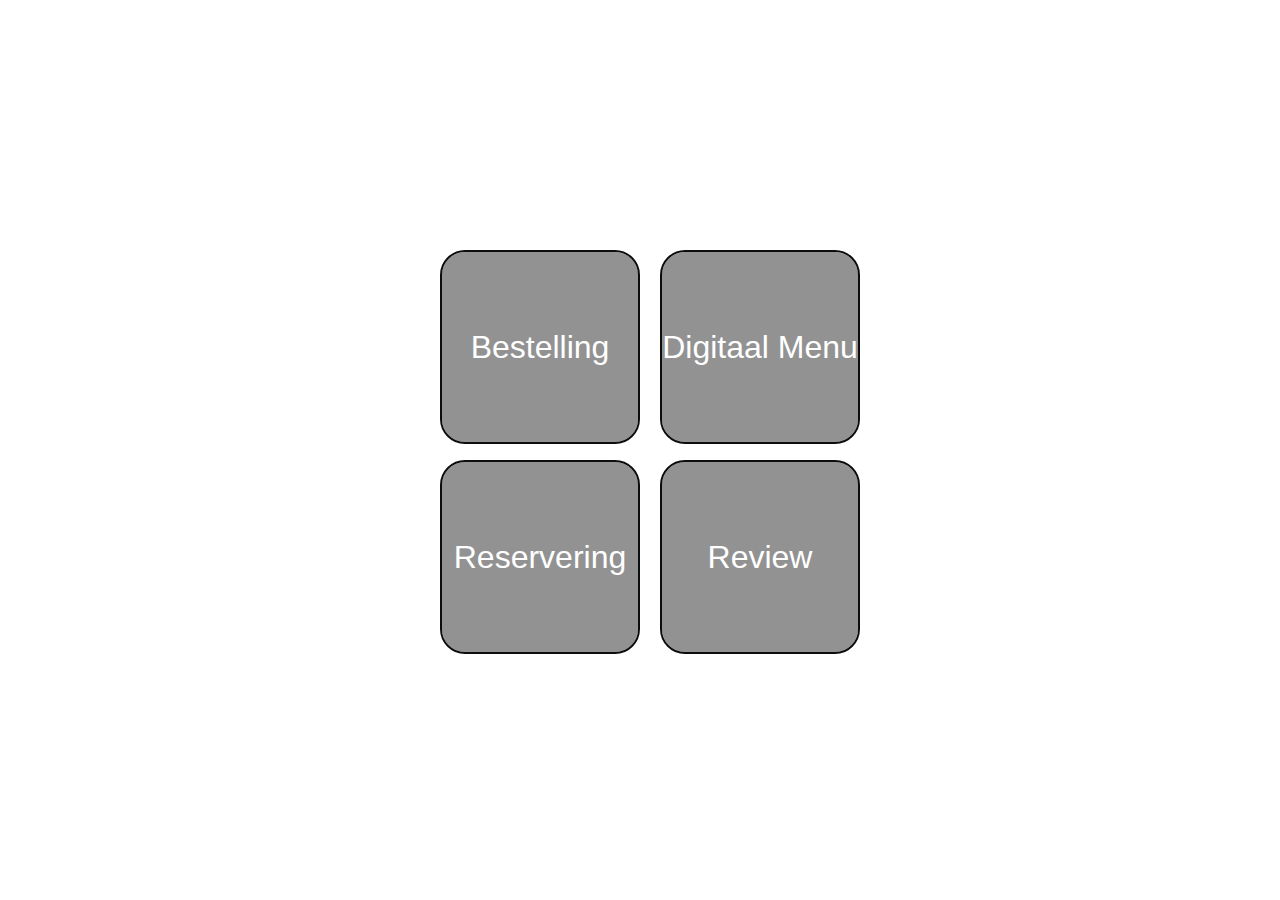
<file: index.html>
<!DOCTYPE html>
<html lang="nl">
<head>
    <meta charset="UTF-8">
    <title>Homepage</title>
    <link rel="stylesheet" href="styl.css">
    <meta viewport width=device-width initial-scale=1.0>
    <script src="js/homepage.js" defer></script>
</head>
<body>

<div id="homepage_content">
    <div class="grid" id="grid">

        <a aria-label="Bestellingen" href="./order.html">
            <div id="bestelling" class="imged" data-img="images/order.png">
                <p class="imged" data-img="images/order.png">Bestelling</p>
            </div>
        </a>
        <a aria-label="Digitaal Menu" href="menu.html">
            <div id="digitalMenu" class="imged" data-img="images/Digimenu.png">
                <p class="imged" data-img="images/Digimenu.png">Digitaal Menu</p>
            </div>
        </a>


        <a aria-label="Reserveringen" href="prototypes/reservering restaurant/index.html">
            <div id="reservering" class="imged" data-img="images/reservering.png">
                <p class="imged" data-img="images/reservering.png">Reservering</p>
            </div>
        </a>


        <a aria-label="Reviews" href="review.html">
            <div id="Review" class="imged" data-img="images/review.png">
                <p class="imged" data-img="images/review.png">Review</p>
            </div>
        </a>
    </div>
    <div id="imgdiv">
        <img id="viewwindow" onerror="this.style.display='none'">
    </div>
</div>


</body>
</html>
</file>
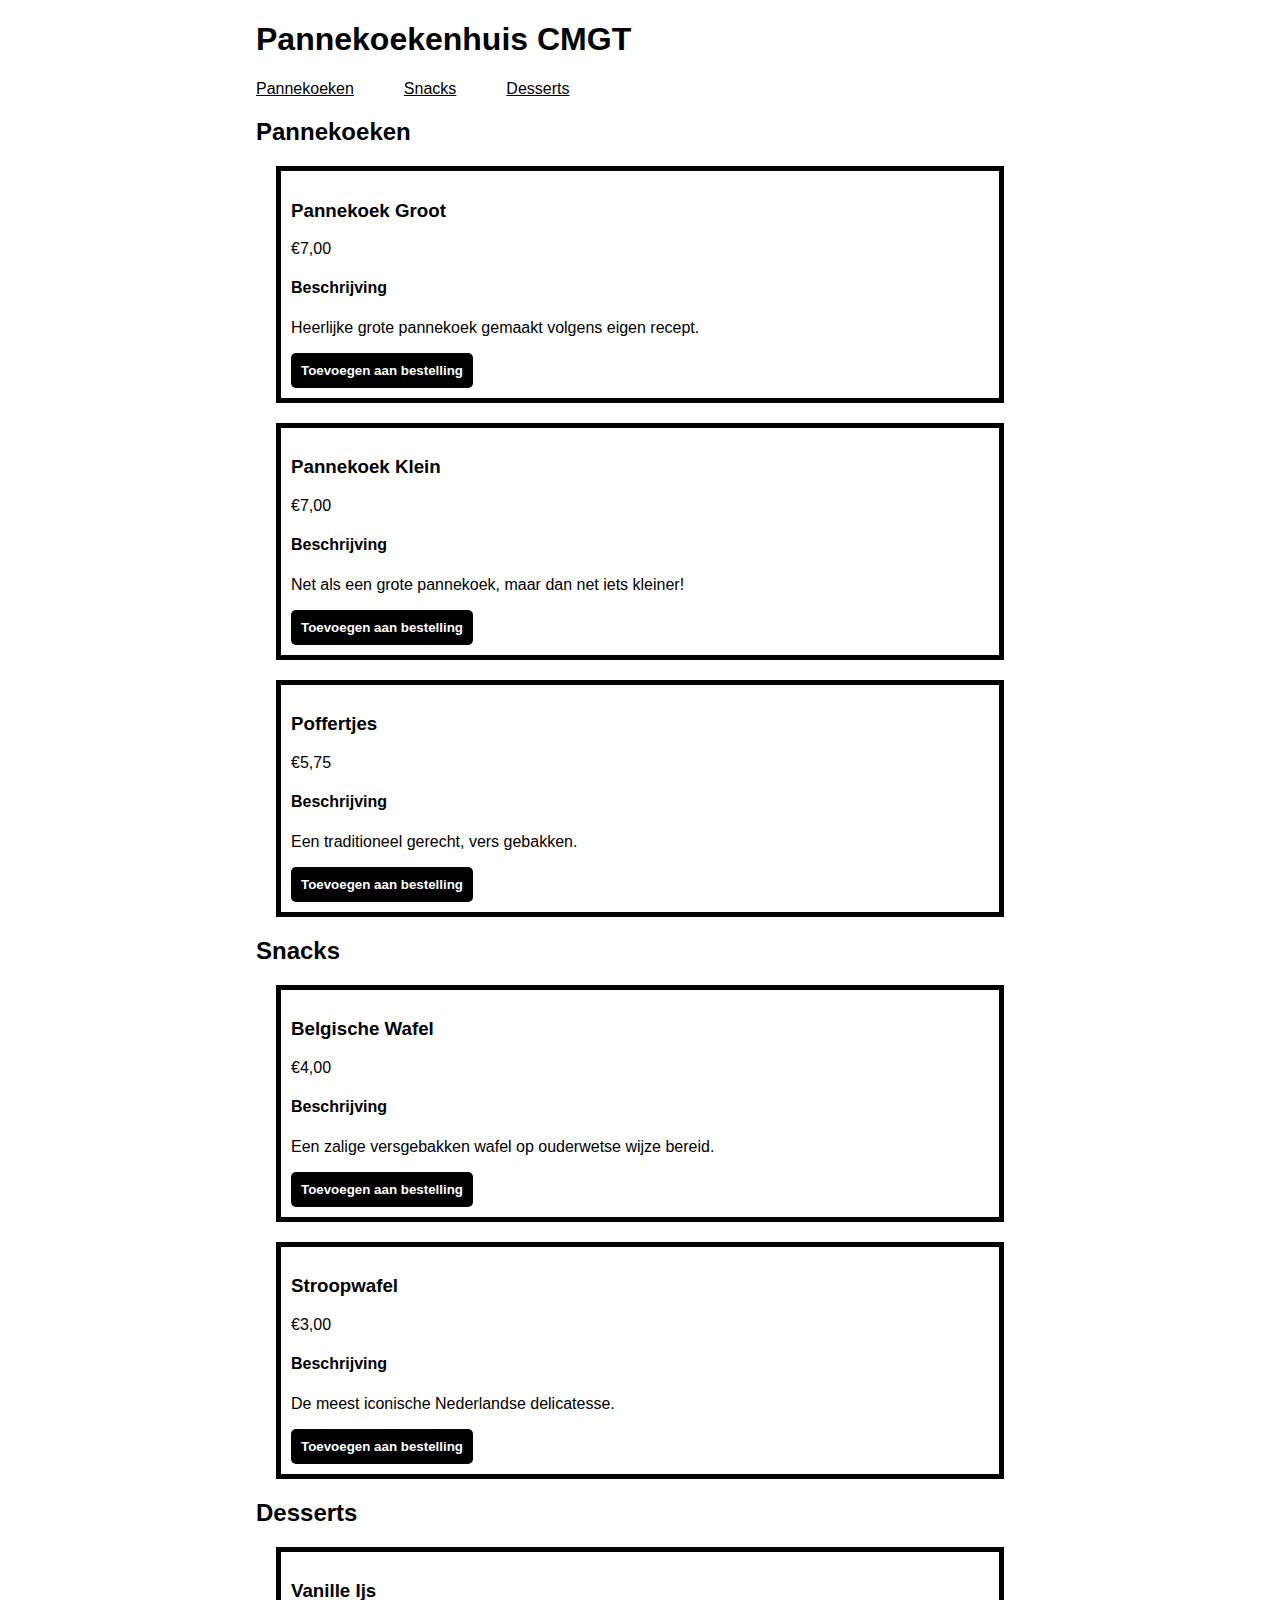
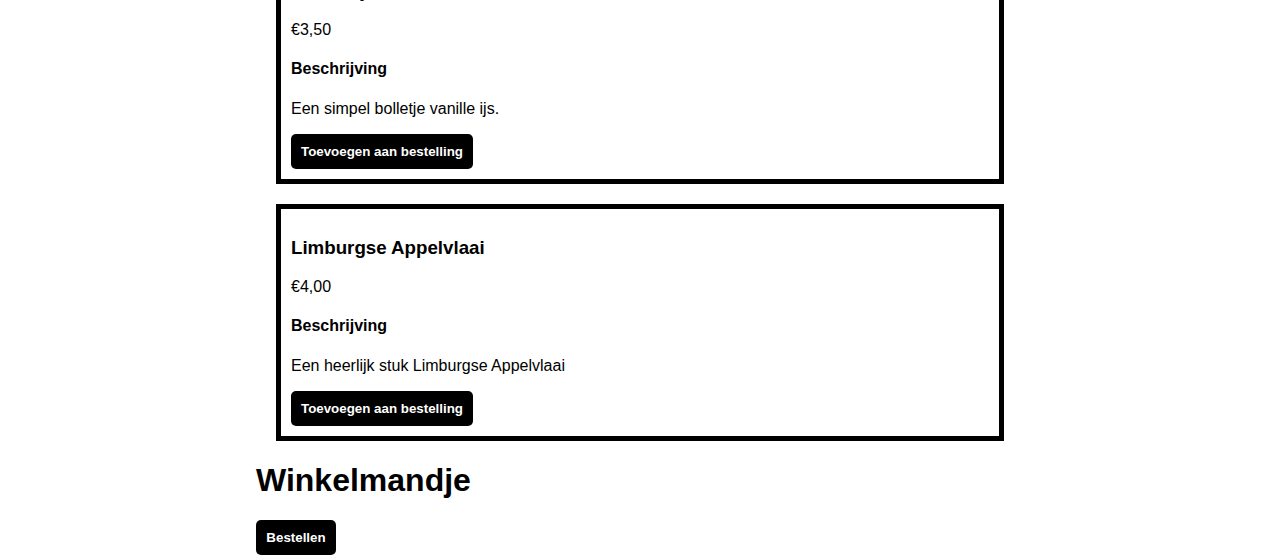
<file: prototypes/bestelling/index.html>
<!DOCTYPE html>
<html lang="nl">
<head>
    <meta charset="UTF-8">
    <meta http-equiv="X-UA-Compatible" content="IE=edge">
    <meta name="viewport" content="width=device-width, initial-scale=1.0">
    <title>Prototype</title>
    <link rel="stylesheet" href="./style.css">
    <script src="./index.js"></script>
</head>
<body>
    <div class="container">
        <h1>Pannekoekenhuis CMGT</h1>

        <nav>
            <a href="#pannekoeken">Pannekoeken</a>
            <a href="#snacks">Snacks</a>
            <a href="#desserts">Desserts</a>
        </nav>

        <h2 id="pannekoeken">Pannekoeken</h2>

        <section>
            <h3>Pannekoek Groot</h3>
            <p>€7,00</p>
            <h4>Beschrijving</h4>
            <p>Heerlijke grote pannekoek gemaakt volgens eigen recept.</p>
            <button onclick="addItem(0)">Toevoegen aan bestelling</button>
        </section>

        <section>
            <h3>Pannekoek Klein</h3>
            <p>€7,00</p>
            <h4>Beschrijving</h4>
            <p>Net als een grote pannekoek, maar dan net iets kleiner!</p>
            <button onclick="addItem(1)">Toevoegen aan bestelling</button>
        </section>

        <section>
            <h3>Poffertjes</h3>
            <p>€5,75</p>
            <h4>Beschrijving</h4>
            <p>Een traditioneel gerecht, vers gebakken.</p>
            <button onclick="addItem(2)">Toevoegen aan bestelling</button>
        </section>

        <h2 id="snacks">Snacks</h2>

        <section>
            <h3>Belgische Wafel</h3>
            <p>€4,00</p>
            <h4>Beschrijving</h4>
            <p>Een zalige versgebakken wafel op ouderwetse wijze bereid.</p>
            <button onclick="addItem(3)">Toevoegen aan bestelling</button>
        </section>

        <section>
            <h3>Stroopwafel</h3>
            <p>€3,00</p>
            <h4>Beschrijving</h4>
            <p>De meest iconische Nederlandse delicatesse.</p>
            <button onclick="addItem(4)">Toevoegen aan bestelling</button>
        </section>

        <h2 id="desserts">Desserts</h2>

        <section>
            <h3>Vanille Ijs</h3>
            <p>€3,50</p>
            <h4>Beschrijving</h4>
            <p>Een simpel bolletje vanille ijs.</p>
            <button onclick="addItem(5)">Toevoegen aan bestelling</button>
        </section>

        <section>
            <h3>Limburgse Appelvlaai</h3>
            <p>€4,00</p>
            <h4>Beschrijving</h4>
            <p>Een heerlijk stuk Limburgse Appelvlaai</p>
            <button onclick="addItem(6)">Toevoegen aan bestelling</button>
        </section>
    </div>
    

    <aside>
        <h1>Winkelmandje</h1>
        <ul id="list">
            <!--Voeg hier li s toe-->
        </ul>

        <button>Bestellen</button>
    </aside>
</body>
</html>
</file>
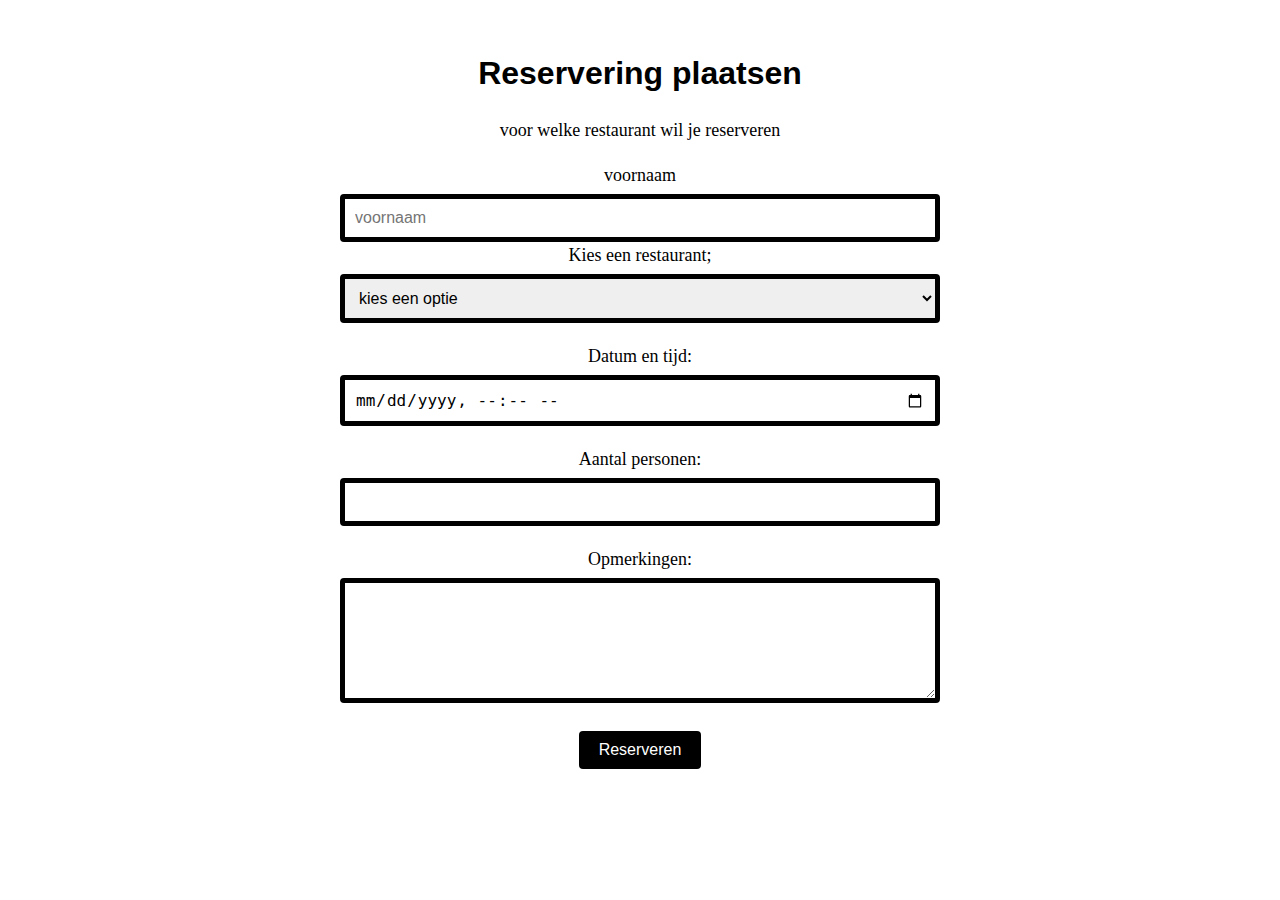
<file: prototypes/reservering restaurant/index.html>
<!DOCTYPE html>
<html lang="nl">
<head>
    <meta charset="UTF-8">
    <title>Prototype Reserveringsdienst</title>
  <link rel="stylesheet" type="text/css" href="css/Reservering_Style.css">
    <script src="./js/show_reserveringen.js" defer></script>


</head>




<body>

<H1>Reservering plaatsen</H1>
<nav></nav>

<section>
    <p>voor welke restaurant wil je reserveren</p>

</section>

<form id="forum" action="./backend/nieuwe_reservering.php" method="post">
    <div class="fierstname">
        <label for="firstname">voornaam</label>
        <input id="firstname" name="firstname" type="text"placeholder="voornaam" required>
    </div>

    <div class="restaurant">
        <label for="restaurant">Kies een restaurant;</label>
        <select name="restaurant" id="restaurant">
            <option disabled selected>kies een optie</option>
            <option value="Macdonalds">Macdonalds</option>
            <option value="KFC">KFC</option>
            <option value="Domino's">Domino's</option>
            <option value="Burgerking">Burgerking</option>
        </select>
    </div>

    <div class="datum-tijd">
        <label for="datetime">Datum en tijd:</label>
        <input type="datetime-local" id="datetime" name="datetime" required>
    </div>

    <div class="aantal-personen">
        <label for="aantal-personen">Aantal personen:</label>
        <input type="number" id="aantal-personen" name="aantal-personen" min="1" max="10" required>
    </div>

    <div class="opmerkingen">
        <label for="opmerkingen">Opmerkingen:</label>
        <textarea id="opmerkingen" name="opmerkingen" rows="5"></textarea>
    </div>

    <div>
        <button type="submit" class="button" aria-label="Reserveren">Reserveren</button>
    </div>
    <div>



    </div>
</form>

</body>

</html>
</file>
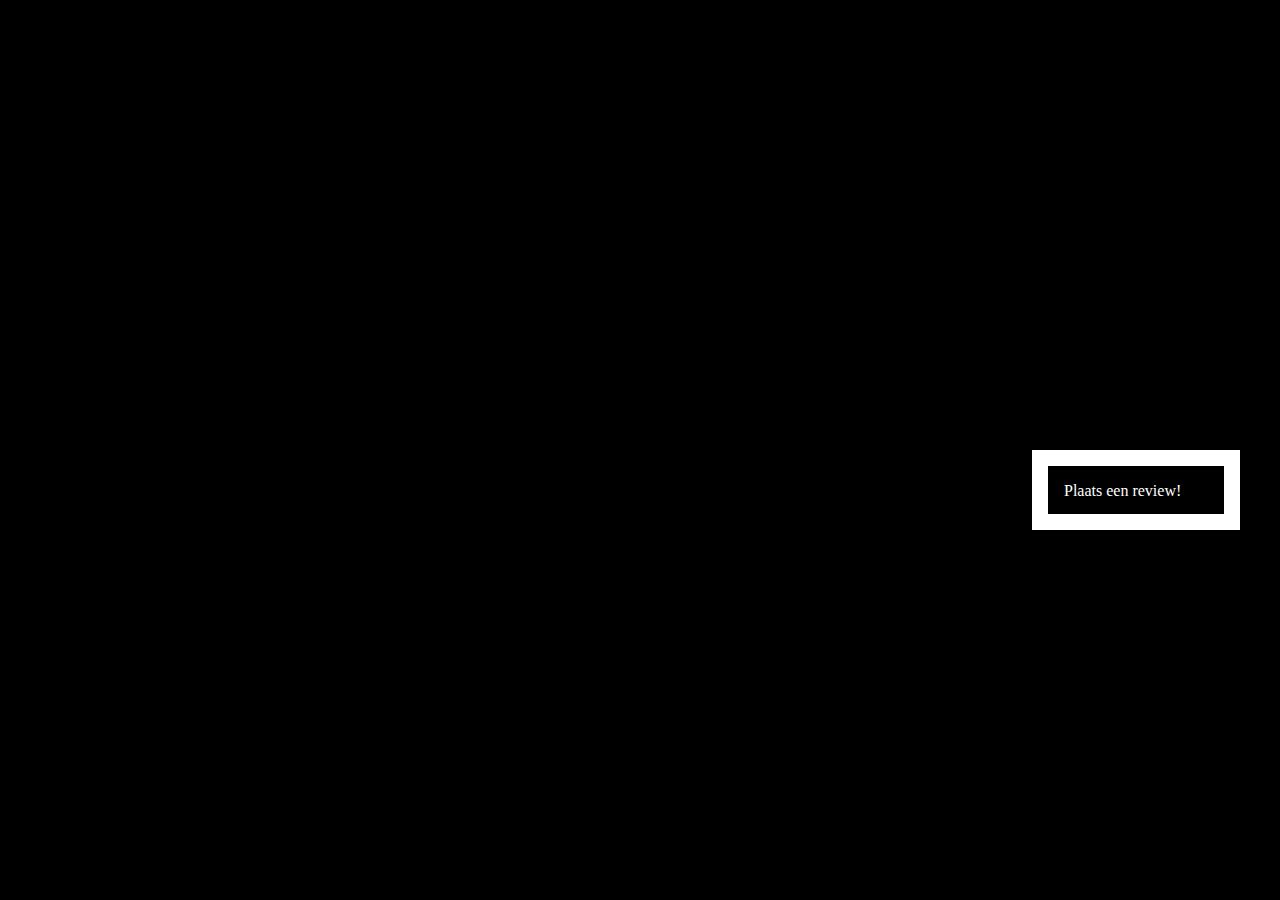
<file: prototypes/Reviewprototype/index.html>
<!DOCTYPE html>
<html lang="nl">
<head>
    <meta charset="UTF-8">
    <title>Reviews</title>
    <link rel="stylesheet" type="text/css" href="./css/style.css">
    <script src="js/ShowReviews.js" defer></script>
</head>
<body>
<div class="fullcontainer">
    <a href="./placerev.html">
        <div id="placeButton">
            <label for="placeButton">Plaats een review!</label>
        </div>
    </a>
</div>
</body>
</html>
</file>
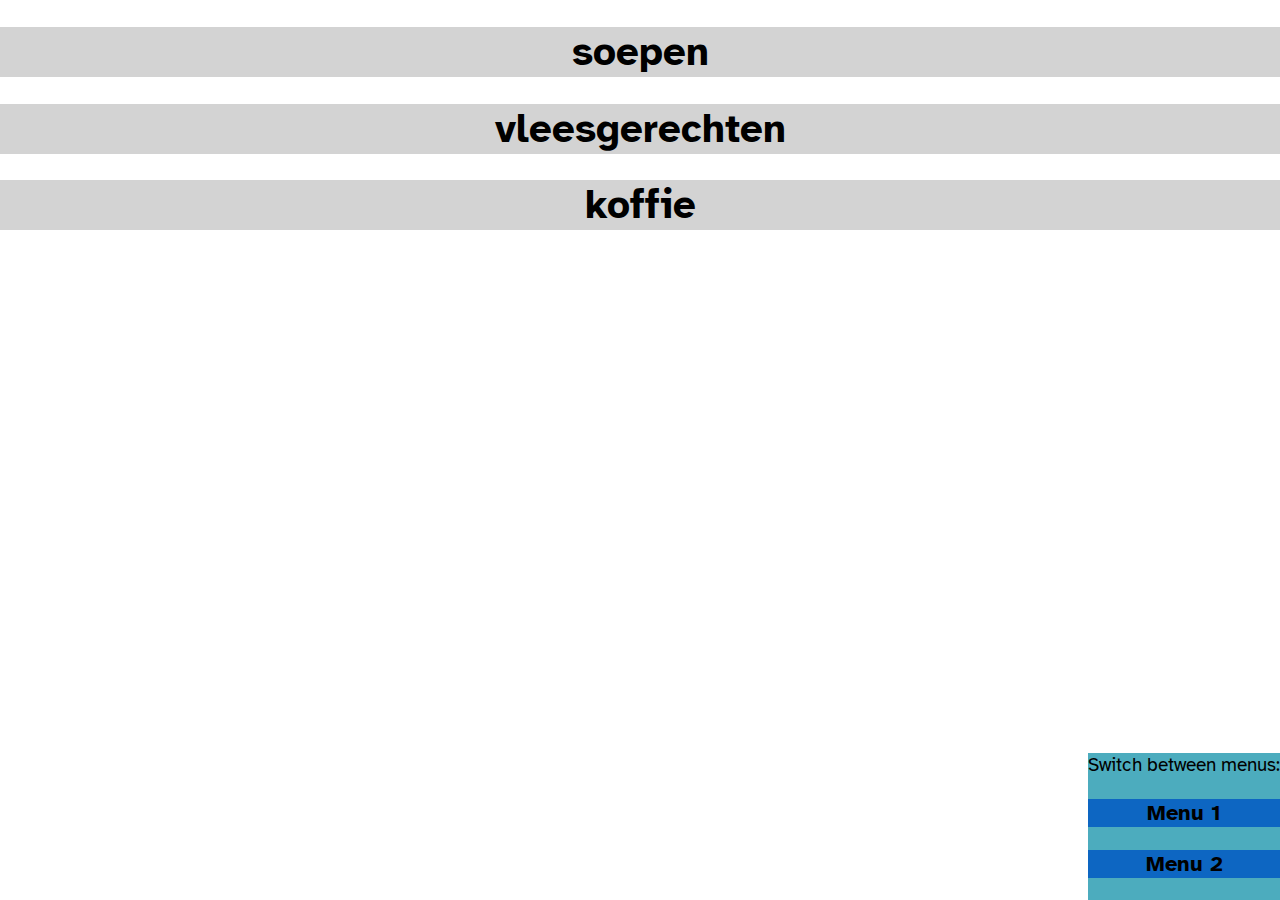
<file: menu.html>
<!DOCTYPE html>
<html lang="nl">
<head>
    <meta charset="UTF-8">
    <title>Digitaal Menu</title>
    <link href='https://fonts.googleapis.com/css?family=Atkinson Hyperlegible' rel='stylesheet'>
  <link rel="stylesheet" href="./css/menuStyle.css">
  <script type="text/javascript" src="js/menu.js" defer></script>
</head>
<body>

<section id="menu"></section>

<div id="popup">
    Switch between menus:
    <h3 role="button">Menu 1</h3>
    <h3 role="button">Menu 2</h3>
</div>
</body>
</html>
</file>
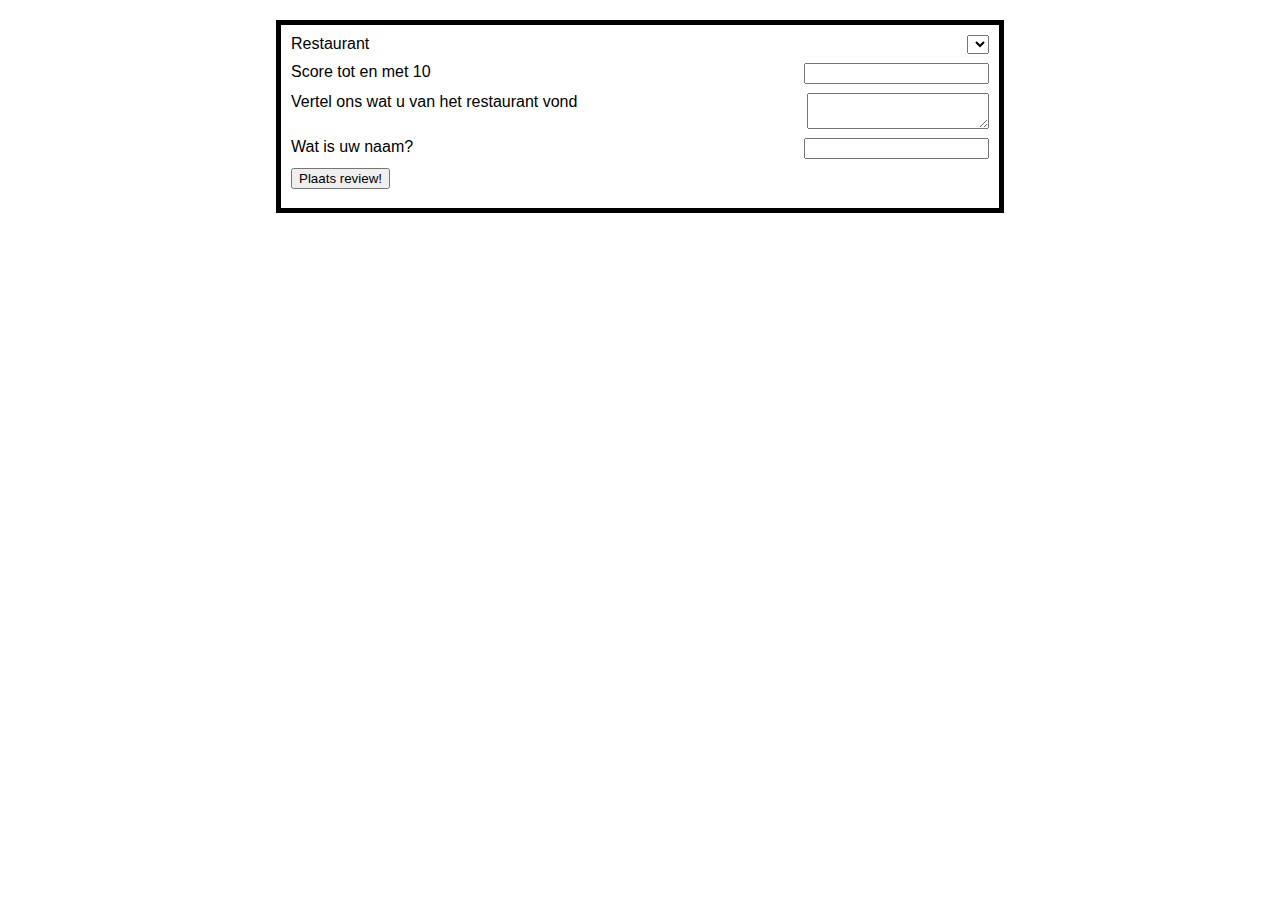
<file: newreview.html>
<!DOCTYPE html>
<html lang="nl">
<head>
    <meta charset="UTF-8">
    <title>Plaats een review</title>
    <script src="js/reviews.js" defer></script>
    <link href="styl.css" rel="stylesheet" type="text/css">
    <meta name="viewport" content="width=device-width, initial-scale=1" />
</head>
<body>
<section id="main" data-content="form">
    <form id="ReviewForm">
        <div class="formrule">
            <label aria-label="Selecteer restaurant!" for="restaurant">Restaurant</label>
            <select name="restaurant" id="restaurant" >
            </select>
        </div>
        <div class="formrule">
            <label aria-label="Nummer score van 1 tot en met 10." for="score">Score tot en met 10</label>
            <input name="score" id="score">
        </div>
        <div class="formrule">
            <label aria-label="Geef een verhaal." for="story">Vertel ons wat u van het restaurant vond</label>
            <textarea name="story" id="story"></textarea>
        </div>
        <div class="formrule">
            <label aria-label="Wat is uw naam? " for="name">Wat is uw naam?</label>
            <input name="name" id="name">
        </div>
        <div class="formrule">
            <input type="submit" aria-label="Plaats de review!" id="submitB" value="Plaats review!">
        </div>
    </form>
</section>
</body>
</html>
</file>
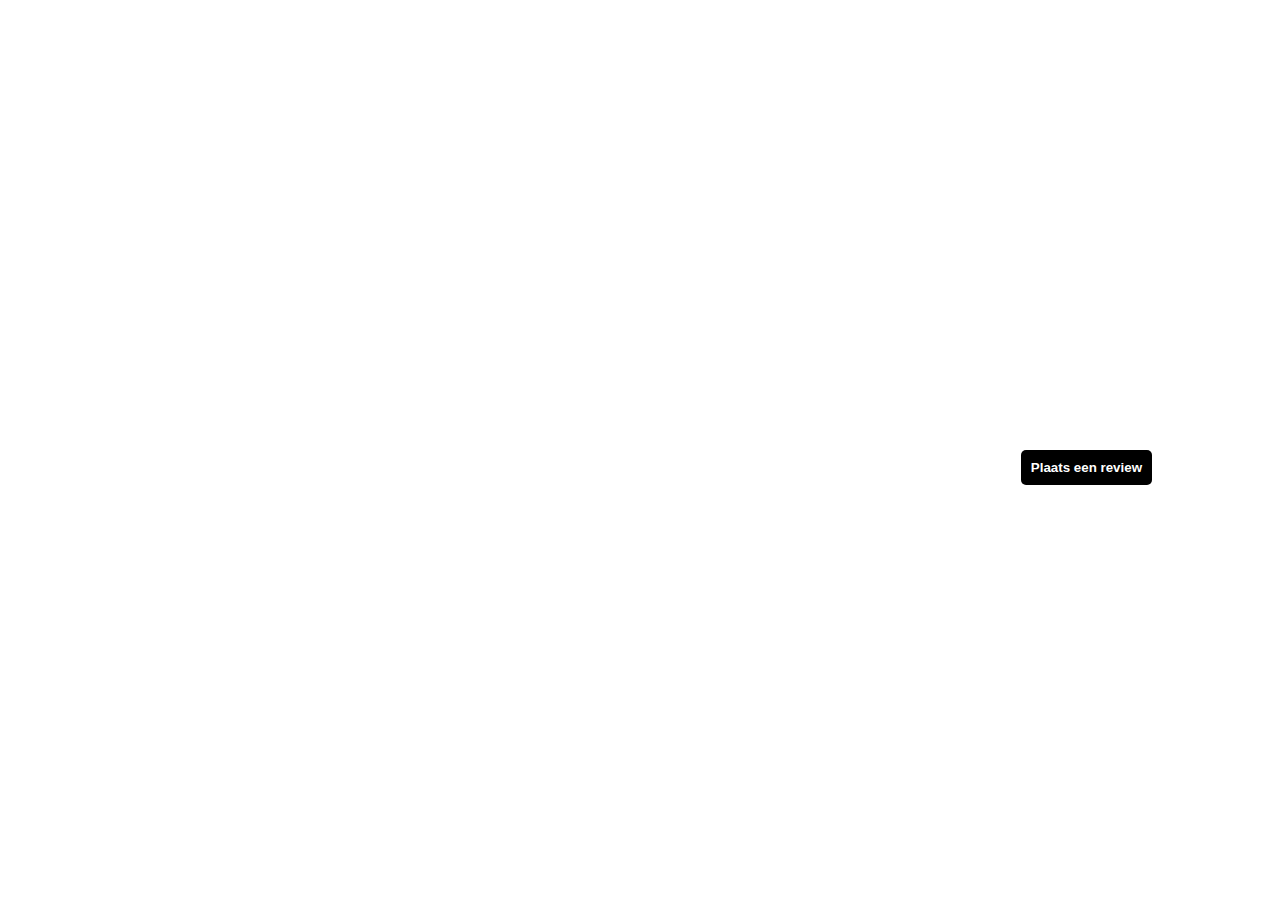
<file: review.html>
<!DOCTYPE html>
<html lang="nl">
<head>
    <meta charset="UTF-8">
    <title>Reviews lezen</title>
    <link href="styl.css" rel="stylesheet" type="text/css">
    <meta viewport width=device-width initial-scale=1.0>
    <script src="js/reviews.js" defer></script>
    <style>
        .modal {
        display: none; /* Hidden by default */
        position: fixed; /* Stay in place */
        z-index: 1; /* Sit on top */
        left: 0;
        top: 0;
        width: 100%; /* Full width */
        height: 100%; /* Full height */
        overflow: auto; /* Enable scroll if needed */
        background-color: rgb(0,0,0); /* Fallback color */
        background-color: rgba(0,0,0,0.4); /* Black w/ opacity */
    }

    /* Modal Content/Box */
    .modal-content {
        background-color: #fefefe;
        margin: 15% auto; /* 15% from the top and centered */
        padding: 20px;
        border: 1px solid #888;
        width: 80%; /* Could be more or less, depending on screen size */
    }

    /* The Close Button */
    .close {
        color: #aaa;
        float: right;
        font-size: 28px;
        font-weight: bold;
    }

    .close:hover,
    .close:focus {
        color: black;
        text-decoration: none;
        cursor: pointer;
    }
    </style>
</head>
<body>
<div id="main" data-content="reviews">
    <div id="Reviews">
    </div>
    <a href="newreview.html">
    <button id="placeButton">Plaats een review</button>
    </a>
</div>
<div id="myModal" class="modal">

    <!-- Modal content -->
    <div id="modalcontent" class="modal-content">
        <span class="close">&times;</span>
    </div>

</div>
</body>
</html>
</file>
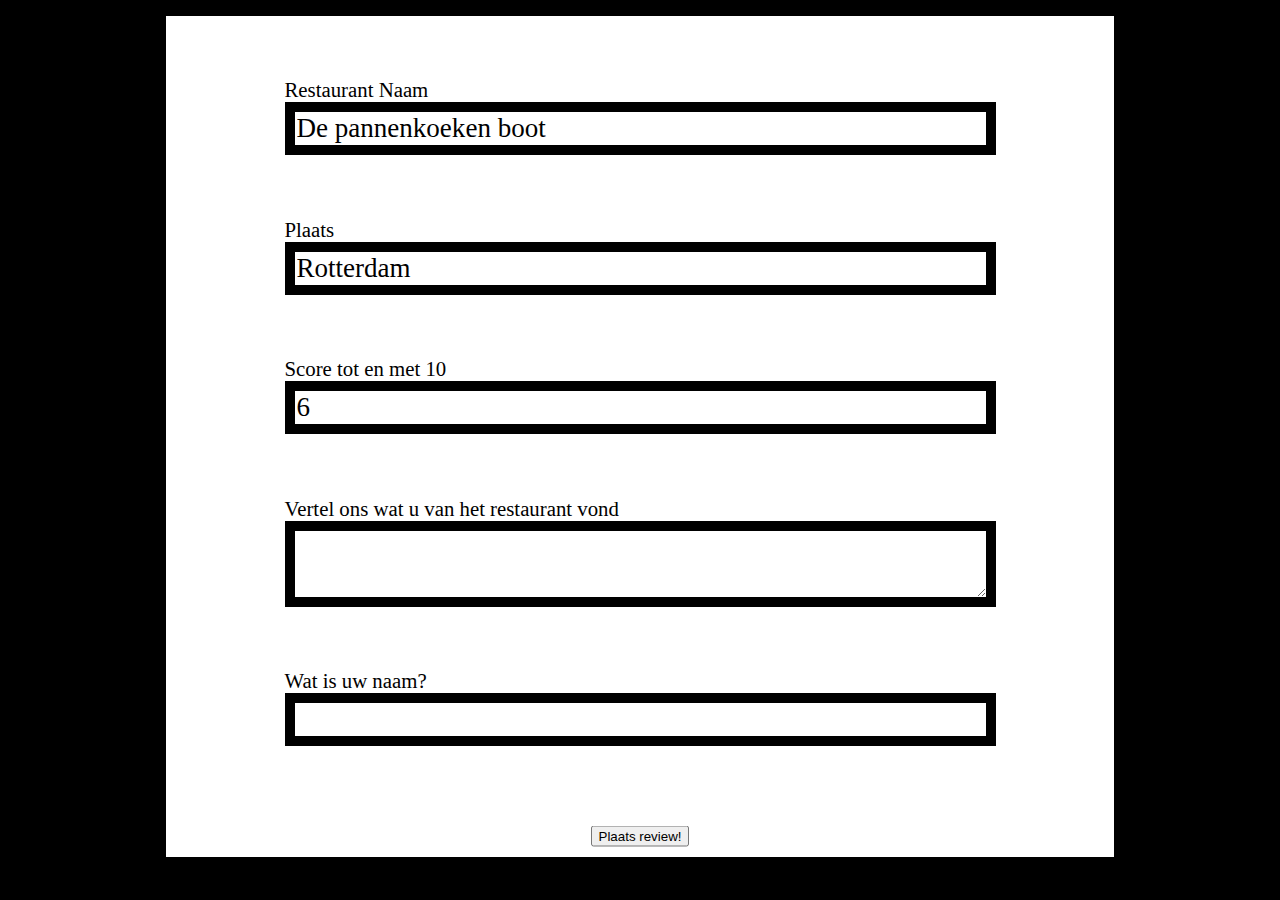
<file: prototypes/Reviewprototype/placerev.html>
<!doctype html>
<html lang="nl">

<head>
  <meta charset="utf-8">
  <title>Plaats review</title>
  <meta name="description" content="">
  <meta name="viewport" content="width=device-width, initial-scale=1">
  <link rel="stylesheet" href="css/style.css">
  <script src="js/review.js" defer></script>
</head>

<body>

<div class="container">
  <form id="ReviewForm">
    <div class="formrule">
      <label for="restaurantName">Restaurant Naam</label>
      <input name="restaurantName" id="restaurantName" value="De pannenkoeken boot" >
    </div>
    <div class="formrule">
      <label for="location">Plaats</label>
      <input name="location" id="location" value="Rotterdam">
    </div>
    <div class="formrule">
      <label for="score">Score tot en met 10</label>
      <input name="score" id="score" value="6">
    </div>
    <div class="formrule">
      <label for="story">Vertel ons wat u van het restaurant vond</label>
      <textarea name="story" id="story"></textarea>
    </div>
    <div class="formrule">
      <label for="name">Wat is uw naam?</label>
      <input name="name" id="name">
    </div>
    <div class="submitbutton">
      <input type="submit" id="submitB" value="Plaats review!">
    </div>
  </form>
</div>

</body>

</html>
</file>
<file: styl.css>
body {
    max-width: 60%;
    margin: 0 auto;
    font-family: sans-serif;
}

section {
    margin: 20px;
    border: 5px solid black;
    padding: 10px;
}

button {
    color: white;
    background-color: black;
    min-width: 80px;
    min-height: 20px;
    padding: 10px;
    font-weight: bold;
    border-radius: 5px;
    border: none;
}

#placeButton{
    color: white;
    background-color: black;
    min-width: 80px;
    min-height: 20px;
    padding: 10px;
    font-weight: bold;
    border-radius: 5px;
    border: none;
    position: fixed;
    right: 10%;
    top: 50%;
}

a {
    color: black;
}

.grid {
    margin: 0;
    position: absolute;
    top: 50%;
    left: 50%;
    -ms-transform: translate(-50%, -50%);
    transform: translate(-50%, -50%);

    width:400px;
    height:400px;
    background-color:#fff;
    display:grid;
    grid-template-columns: 200px 200px;
    grid-row: auto auto;
    grid-column-gap: 20px;
    grid-row-gap: 20px;
}

.grid div {
    border-radius: 25px;
    border: 2px solid #0d0d0d;
    box-shadow: inset 0 0 0 200px rgba(100, 100, 100, 0.7);
    background-repeat: no-repeat;
    background-size: contain;
    background-position: center;
    height: 100%;
    text-align: center;
    align-content: center;
}

.grid div p {
    color: white;
}

a {
    color: black;
    text-decoration: none;
    font-size: xx-large;
}

#ReviewForm .formrule {
    display: flex;
    margin-bottom: 1vh;
    flex-direction: row;
justify-content: space-between;
}

.reviewcard{
    border: 1px solid black;
    margin-top: 1vh;
}
.reviewcard:hover{
    border: 1px solid black;
    margin-top: 1vh;
    background-color: #888888;
}
.reviewcard .favOn{
    width: 3em;
    height: 3em;
    object-fit: contain;
    background-color: red;
}
.reviewcard .favOff{
    width: 3em;
    height: 3em;
    object-fit: contain;
    background-color: white;
}
</file>
<file: prototypes/bestelling/style.css>
body {
    max-width: 60%;
    margin: 0 auto;
    font-family: sans-serif;
}

section {
    margin: 20px;
    border: 5px solid black;
    padding: 10px;
}

button {
    color: white;
    background-color: black;
    min-width: 80px;
    min-height: 20px;
    padding: 10px;
    font-weight: bold;
    border-radius: 5px;
    border: none;
}

aside {
    position: sticky;
}

nav {
    display: flex;
    gap: 50px;
}

a {
    color: black;
}
</file>
<file: prototypes/reservering restaurant/css/Reservering_Style.css>
Body{
    font-family: "verdana", serif;
    font-size:18px;
    justify-content: center;
    line-height: 1.5;
    padding: 20px;

}
H1{
    font-family: "Roboto", sans-serif;
    Font-size: 2rem;
    text-align: center;
    margin-bottom: 20px;
    color:black;
}

H2{
    text-align: center;
    color:black;
}

H3{
    text-align: center;
}

nav{

}

p {
    font-size: 1.0em;
    text-align: center;
    color:black;
}

Div{
    text-align: center;
    color:black;
}
section{

}






form {
    max-width: 600px;
    margin: 0 auto;
    color:black;
}

.firstname,
.restaurant,
.datum-tijd,
.aantal-personen,
.opmerkingen {
    margin-bottom: 20px;
    color: black;
}

label {
    display: block;
    margin-bottom: 5px;
}

input[type="text"],
select,
textarea,
input[type="datetime-local"],
input[type="number"] {
    width: 100%;
    padding: 10px;
    font-size: 16px;
    border: 5px solid black;
    border-radius: 4px;
    box-sizing: border-box;
    color: black;
}

#reserveringen-container{
    border: black 0.5em solid;
    margin: 1em;
    padding: 0.3em;
    font-size: 1.3em;
}

.reservering{
    border: black 0.5em solid;
    margin: 1em;
    padding: 0.3em;
    font-size: 1.3em;
}
.reservering h2,h3,p{
    font-size: 1.0em;
}
button {
    padding: 10px 20px;
    font-size: 16px;
    border: none;
    background-color: black;
    color: white;
    border-radius: 4px;
    cursor: pointer;
}

button:hover {
    background-color: #3e8e41;
}

.error {
    color: red;
    font-size: 14px;
    margin-top: 5px;
}
@media screen and (max-width: 767px) {
    h1 {
        font-size: 1.5rem;
    }

    form {
        max-width: 100%;
        padding: 0 20px;
    }

    input[type="text"],
    select,
    textarea,
    input[type="datetime-local"],
    input[type="number"] {
        font-size: 14px;
    }

    button {
        font-size: 14px;
        padding: 8px 16px;
    }
}
</file>
<file: prototypes/Reviewprototype/css/style.css>
body{
    font-family: Calibri;
    background-color: black;
    display: flex;
    flex-direction: row;
    align-content: center;
    justify-content: center;
}
.container{
    background-color: white;
    display: flex;
    flex-direction: column;
    border: black 0.5em solid;
    width: 75%;
}

.fullcontainer{
    background-color: white;
    display: flex;
    flex-direction: column;
    align-items: center;
    border: black 0.5em solid;
    width: 100%;
}

.review-card{
    width: 40em;
    border: black 0.5em solid;
    margin: 1em;
    padding: 0.3em;
}

#placeButton{
    position: fixed;
    top: 50%;
    right: 2.5em;
    width: 9em;
    height: 1em;
    text-rendering: auto;
    color: white;
    background-color: black;
    border: white solid 1em;
    padding: 1em;
}

#placeButton:hover {
    position: fixed;
    top: 50%;
    right: 2.5em;
    width: 9em;
    height: 1em;
    padding: 1em;
    text-rendering: auto;
    color: black;
    background-color: white;
    border: black solid 1em;
}

.review-card h2{
font-size: 1.6em;
}
.review-card h3{
    font-size: 1.5em;
}

.review-card p{
    font-size: 1.3em;
}

.formrule{
    font-family: Calibri;
    font-size: 1.3em;
    margin-bottom: 3em;
    margin-top: 3em;
    display: flex;
    flex-direction: column;
    width: 75%;
    position: relative;
    left: 12.5%;
}
#story{
    border: black 0.4em solid;
    font-family: Calibri;
    font-size: 1.3em;
}

.submitbutton{
    margin-top: 10vh;
    text-align: center;
    margin-left: 50%;
    transform: translate(-50%, -50%);
}

.formrule input{
    border: black 0.4em solid;
    font-family: Calibri;
    font-size: 1.3em;
}

.formrule #submitB{
    background-color: orange;
}
</file>
<file: css/menuStyle.css>
body {
    font-family: 'Atkinson Hyperlegible';
    text-align: center;
    margin: 0;
    font-size: larger;
}


h1 {
    font-size: 40px;
    background-color: lightgrey;
}

h2 {
    background-color: #ededed;
}

h3 {
    background-color: #efefef;
}

#popup {
    position: fixed;
    bottom: 0px;
    right: 0px;
    background-color: #4cacbe;
}

#popup h3 {
    background-color: #0d66c2;
}
</file>
